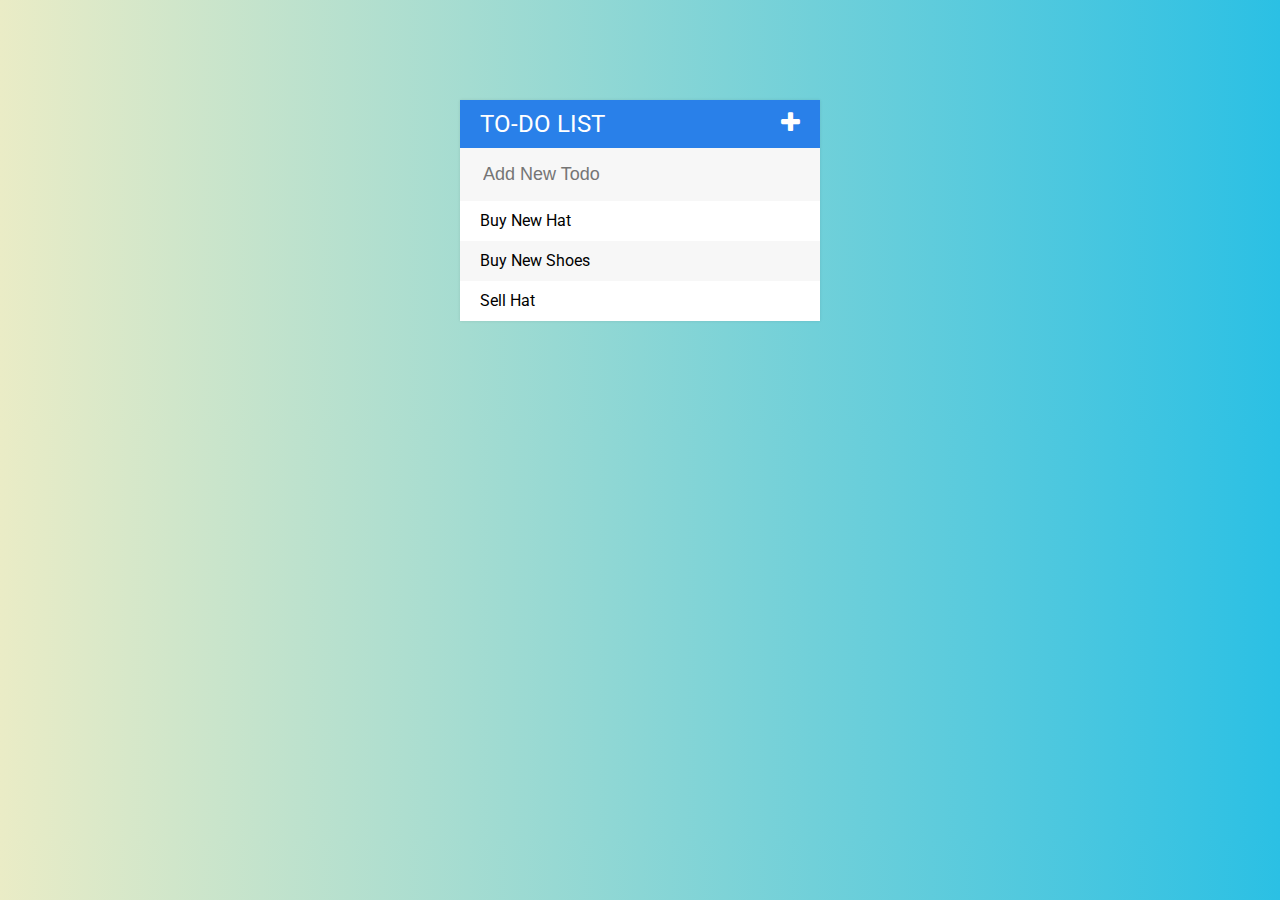
<file: TodoList/index.html>
<!DOCTYPE html>
<html>

<head>
    <title>ToDo List</title>
    <link rel="stylesheet" href="https://fonts.googleapis.com/css?family=Roboto:400,500,700">
    <link rel="stylesheet" href="assets/font-awesome-4.7.0/css/font-awesome.min.css">
    <link rel="stylesheet" type="text/css" href="assets/css/todos.css">
    <script type="text/javascript" src="assets/js/lib/jquery-3.1.1.min.js"></script>
</head>

<body>
    <div id="container">
        <h1>To-Do List<i class="fa fa-plus" id="toggleNewTodoInput"></i></h1>
        <input type="text" id="newTodoInput" placeholder="Add New Todo">
        <ul id="todoItems">
            <li class="todoItem"><span class="deleteButton"><i class="fa fa-trash"></i></span><span class="todoText">Buy New Hat</span></li>
            <li class="todoItem"><span class="deleteButton"><i class="fa fa-trash"></i></span><span class="todoText">Buy New Shoes</span></li>
            <li class="todoItem"><span class="deleteButton"><i class="fa fa-trash"></i></span><span class="todoText">Sell Hat</span></li>
        </ul>
    </div>

    <script type="text/javascript" src="assets/js/todos.js"></script>
</body>

</html>
</file>
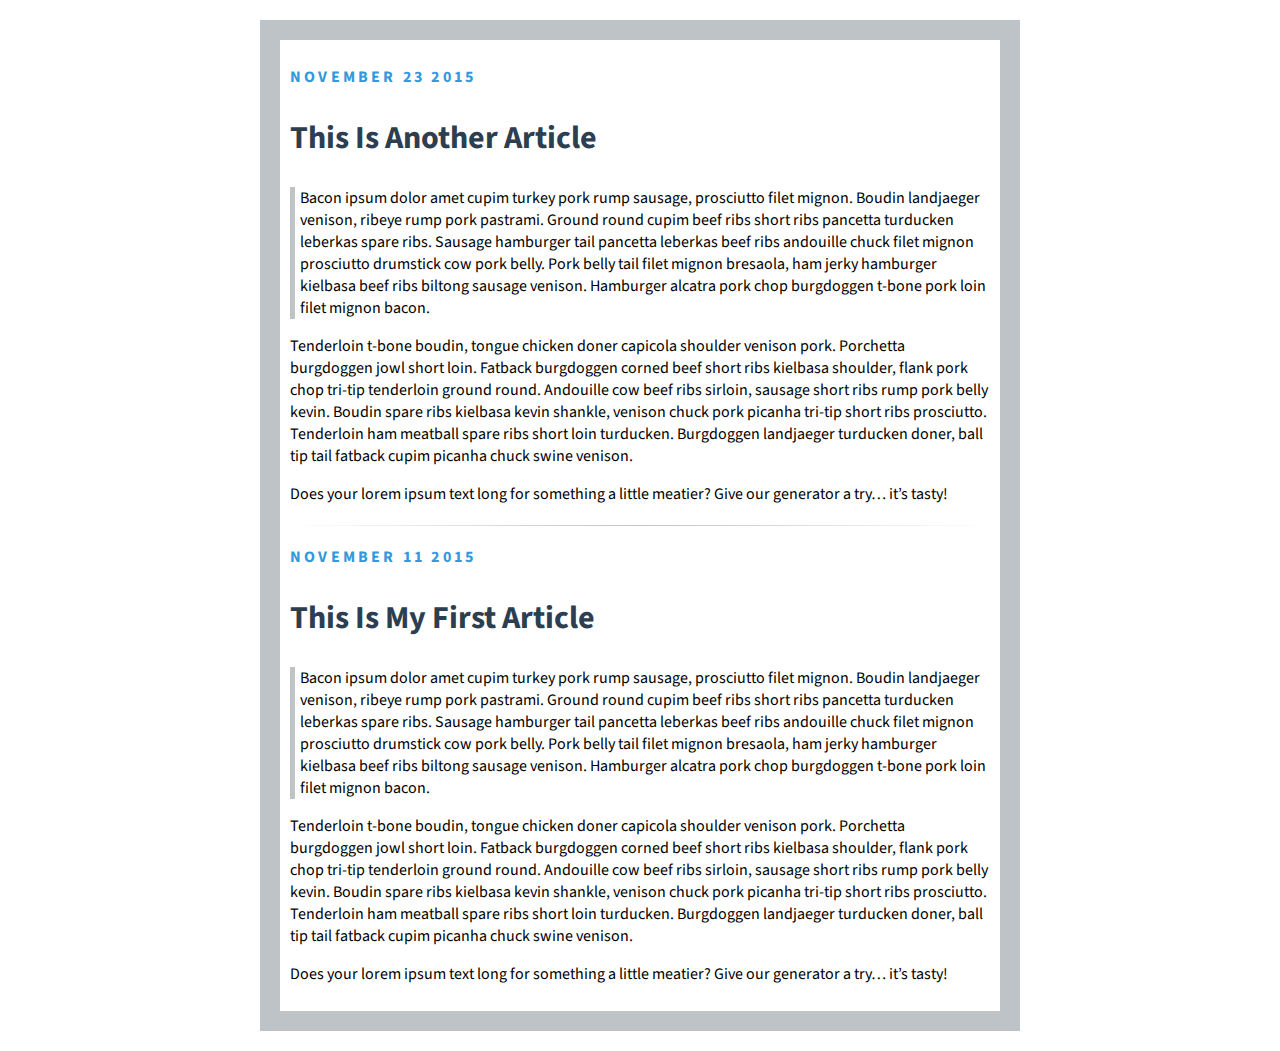
<file: blog.html>
<!DOCTYPE html>
<html>

<head>
    <title>My Blog</title>
    <link rel="stylesheet" type="text/css" href="blog.css">
    <link href="https://fonts.googleapis.com/css?family=Source+Sans+Pro:400,700" rel="stylesheet">
</head>

<body>
    <div class="post">
        <p>
            <time datetime="2015-11-23">November 23 2015</p>
        </p>
        <h2>this is another article</h2>
        <div>
            <p class="quote">
                Bacon ipsum dolor amet cupim turkey pork rump sausage, prosciutto filet mignon. Boudin landjaeger venison, ribeye rump pork pastrami. Ground round cupim beef ribs short ribs pancetta turducken leberkas spare ribs. Sausage hamburger tail pancetta leberkas beef ribs andouille chuck filet mignon prosciutto drumstick cow pork belly. Pork belly tail filet mignon bresaola, ham jerky hamburger kielbasa beef ribs biltong sausage venison. Hamburger alcatra pork chop burgdoggen t-bone pork loin filet mignon bacon.</p>
            </p>
            <p>
                Tenderloin t-bone boudin, tongue chicken doner capicola shoulder venison pork. Porchetta burgdoggen jowl short loin. Fatback burgdoggen corned beef short ribs kielbasa shoulder, flank pork chop tri-tip tenderloin ground round. Andouille cow beef ribs sirloin, sausage short ribs rump pork belly kevin. Boudin spare ribs kielbasa kevin shankle, venison chuck pork picanha tri-tip short ribs prosciutto. Tenderloin ham meatball spare ribs short loin turducken. Burgdoggen landjaeger turducken doner, ball tip tail fatback cupim picanha chuck swine venison.
            </p>
            <p>
                Does your lorem ipsum text long for something a little meatier? Give our generator a try… it’s tasty!
            </p>
        </div>
    </div>
    <hr>
    <div class="post">
        <p>
            <time datetime="2015-11-11">November 11 2015</p>
        </p>
        <h2>this is my first article</h2>
        <div>
            <p class="quote">
                Bacon ipsum dolor amet cupim turkey pork rump sausage, prosciutto filet mignon. Boudin landjaeger venison, ribeye rump pork pastrami. Ground round cupim beef ribs short ribs pancetta turducken leberkas spare ribs. Sausage hamburger tail pancetta leberkas beef ribs andouille chuck filet mignon prosciutto drumstick cow pork belly. Pork belly tail filet mignon bresaola, ham jerky hamburger kielbasa beef ribs biltong sausage venison. Hamburger alcatra pork chop burgdoggen t-bone pork loin filet mignon bacon.</p>
            </p>
            <p>
                Tenderloin t-bone boudin, tongue chicken doner capicola shoulder venison pork. Porchetta burgdoggen jowl short loin. Fatback burgdoggen corned beef short ribs kielbasa shoulder, flank pork chop tri-tip tenderloin ground round. Andouille cow beef ribs sirloin, sausage short ribs rump pork belly kevin. Boudin spare ribs kielbasa kevin shankle, venison chuck pork picanha tri-tip short ribs prosciutto. Tenderloin ham meatball spare ribs short loin turducken. Burgdoggen landjaeger turducken doner, ball tip tail fatback cupim picanha chuck swine venison.
            </p>
            <p>
                Does your lorem ipsum text long for something a little meatier? Give our generator a try… it’s tasty!
            </p>
        </div>
    </div>
</body>

</html>
</file>
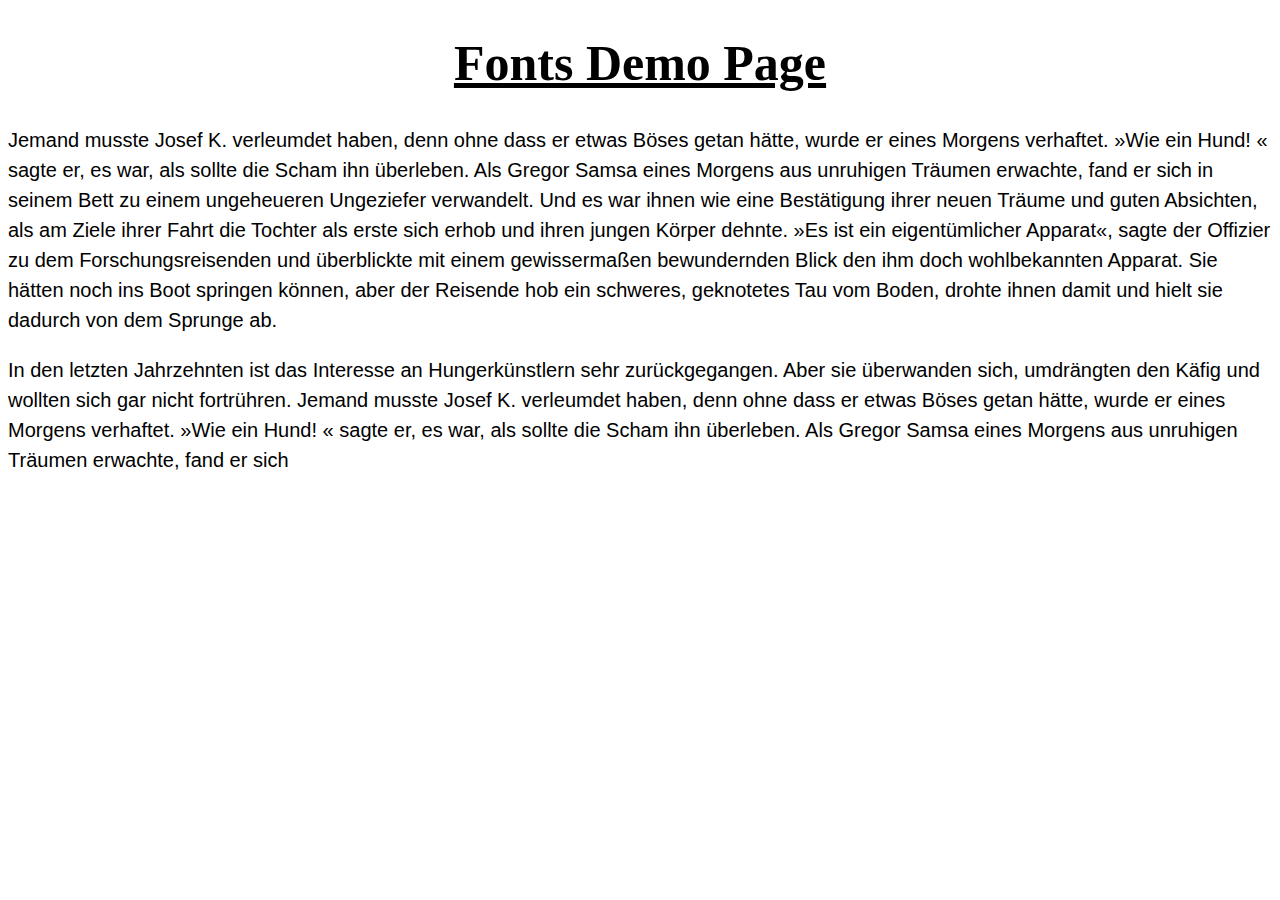
<file: fonts.html>
<!DOCTYPE html>
<html>

<head>
    <title>Fonts</title>
    <link rel="stylesheet" type="text/css" href="styles.css">
    <link href="https://fonts.googleapis.com/css?family=Raleway" rel="stylesheet">
</head>

<body>
    <h1>Fonts Demo Page</h1>
    <p>
        Jemand musste Josef K. verleumdet haben, denn ohne dass er etwas Böses getan hätte, wurde er eines Morgens verhaftet. »Wie ein Hund! « sagte er, es war, als sollte die Scham ihn überleben. Als Gregor Samsa eines Morgens aus unruhigen Träumen erwachte, fand er sich in seinem Bett zu einem ungeheueren Ungeziefer verwandelt. Und es war ihnen wie eine Bestätigung ihrer neuen Träume und guten Absichten, als am Ziele ihrer Fahrt die Tochter als erste sich erhob und ihren jungen Körper dehnte. »Es ist ein eigentümlicher Apparat«, sagte der Offizier zu dem Forschungsreisenden und überblickte mit einem gewissermaßen bewundernden Blick den ihm doch wohlbekannten Apparat. Sie hätten noch ins Boot springen können, aber der Reisende hob ein schweres, geknotetes Tau vom Boden, drohte ihnen damit und hielt sie dadurch von dem Sprunge ab.
    </p>
    <p>
        In den letzten Jahrzehnten ist das Interesse an Hungerkünstlern sehr zurückgegangen. Aber sie überwanden sich, umdrängten den Käfig und wollten sich gar nicht fortrühren. Jemand musste Josef K. verleumdet haben, denn ohne dass er etwas Böses getan hätte, wurde er eines Morgens verhaftet. »Wie ein Hund! « sagte er, es war, als sollte die Scham ihn überleben. Als Gregor Samsa eines Morgens aus unruhigen Träumen erwachte, fand er sich
    </p>
</body>

</html>
</file>
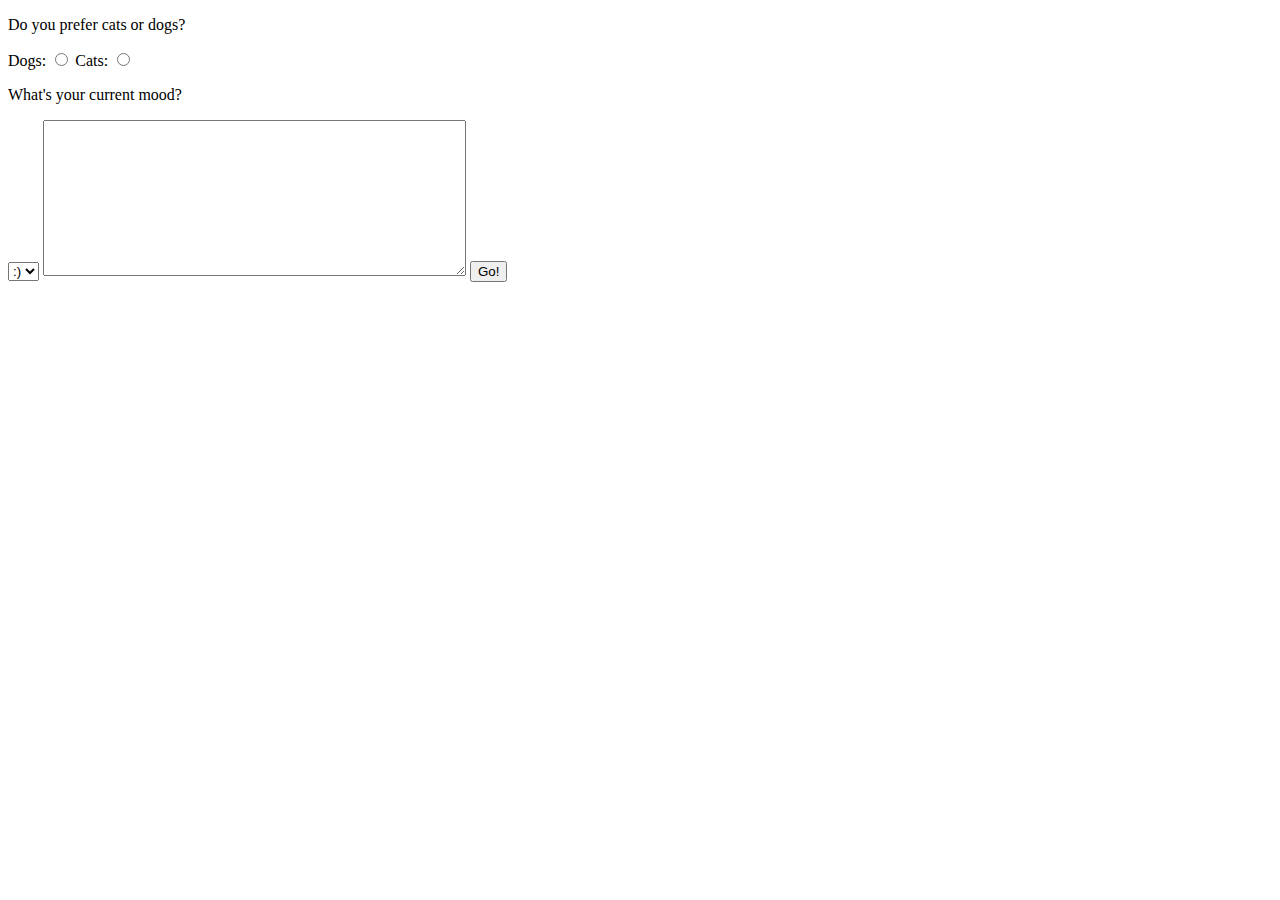
<file: inputs.html>
<!DOCTYPE html>
<html>

<head>
    <title>Inputs Demo</title>
</head>

<body>
    <p>Do you prefer cats or dogs?</p>
    <form>
        <label for="dogs">Dogs:</label>
        <input type="radio" name="petChoice" id="dogs" value="DOGS">
        <label for="cats">Cats:</label>
        <input type="radio" name="petChoise" id="cats" value="CATS">
        <p>What's your current mood?</p>
        <select name="mood">
            <option value="happy">:)</option>
            <option value="neutral">:|</option>
            <option value="sad">:(</option>
        </select>
        <textarea name="textarea" rows="10" cols="50">
        </textarea>
        <button>Go!</button>
    </form>
</body>

</html>
</file>
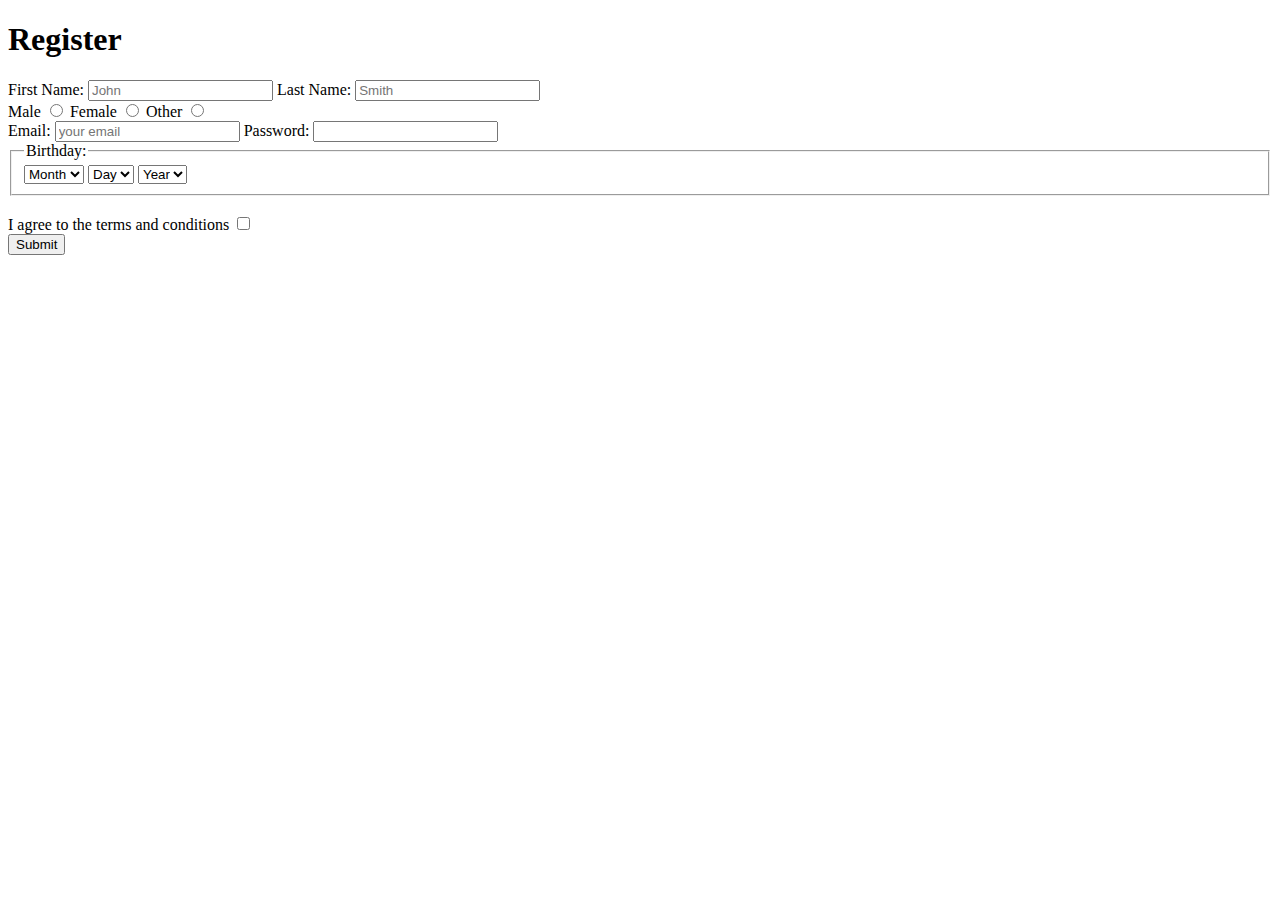
<file: register.html>
<!DOCTYPE html>
<html>

<head>
    <title>Register</title>
</head>

<body>
    <h1>Register</h1>
    <form>
        <label for="firstname">First Name:</label>
        <input type="text" name="firstname" id="firstname" placeholder="John" required>
        <label for="lastname">Last Name:</label>
        <input type="text" name="lastname" id="lastname" placeholder="Smith" required>
        <br>
        <label for="male">Male</label>
        <input type="radio" name="gender" id="male" value="male">
        <label for="male">Female</label>
        <input type="radio" name="gender" value="female">
        <label for="male">Other</label>
        <input type="radio" name="gender" value="other">
        <br>
        <label for="email">Email:</label>
        <input type="email" name="email" id="email" placeholder="your email" required>
        <label for="password">Password:</label>
        <input type="password" name="password" id="password" pattern=".{5,10}" required title="5 to 10 characters">
        <br>
        <fieldset>
            <legend>Birthday:</legend>
            <select name="month" id="month" aria-label="month">
                <option>Month</option>
            </select>
            <select name="day" id="day" aria-label="day">
                <option>Day</option>
            </select>
            <select name="year" id="year" aria-label="year">
                <option>Year</option>
            </select>
        </fieldset>
        <br>
        <label for="agree">I agree to the terms and conditions</label>
        <input type="checkbox" id="agree" required>
        <br>
        <button>Submit</button>
    </form>
</body>

</html>
</file>
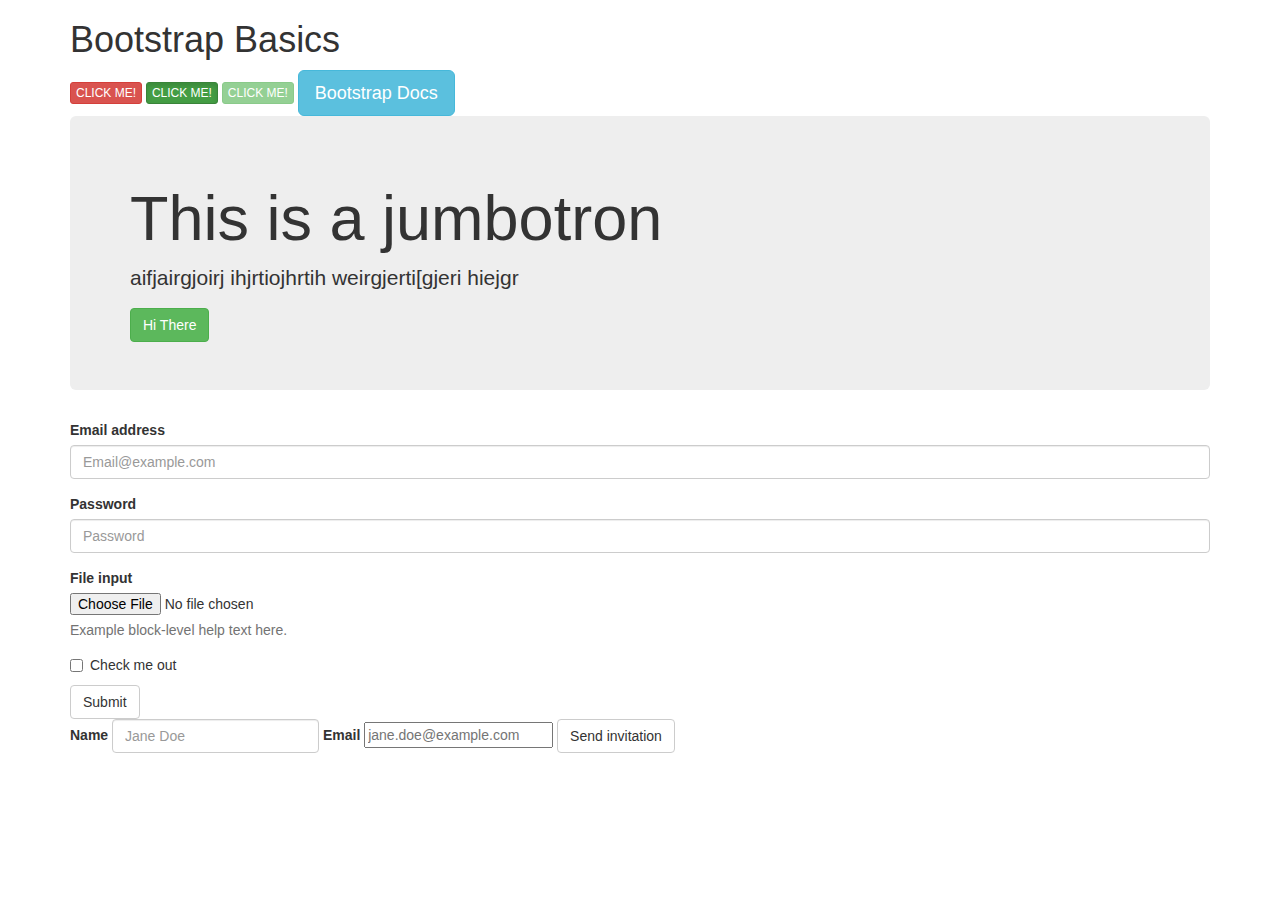
<file: first-bootstrap-project/demo.html>
<!DOCTYPE html>
<html>

<head>
    <title>Bootstrap Basics</title>
    <link rel="stylesheet" type="text/css" href="css/bootstrap.css">
</head>

<body>
    <div class="container">
        <h1>Bootstrap Basics</h1>
        <button class="btn btn-danger btn-xs">CLICK ME!</button>
        <button class="btn btn-success btn-xs active">CLICK ME!</button>
        <button class="btn btn-success btn-xs" disabled="disabled">CLICK ME!</button>
        <a href="http://www.getbootstrap.com" class="btn btn-info btn-lg">Bootstrap Docs</a>
        <div class="jumbotron">
            <h1>This is a jumbotron</h1>
            <p>aifjairgjoirj ihjrtiojhrtih weirgjerti[gjeri hiejgr</p>
            <button class="btn btn-success">Hi There</button>
        </div>
        <form>
            <div class="form-group">
                <label for="inputEmail">Email address</label>
                <input type="email" class="form-control" id="inputEmail" placeholder="Email@example.com">
            </div>
            <div class="form-group">
                <label for="inputPassword">Password</label>
                <input type="password" class="form-control" id="inputPassword" placeholder="Password">
            </div>
            <div class="form-group">
                <label for="inputFile">File input</label>
                <input type="file" id="fileInput">
                <p class="help-block">Example block-level help text here.</p>
            </div>
            <div class="checkbox">
                <label>
                    <input type="checkbox"> Check me out
                </label>
            </div>
            <button type="submit" class="btn btn-default">Submit</button>
        </form>
        <form class="form-inline">
            <div class="form-group">
                <label for="inputName">Name</label>
                <input type="text" class="form-control" id="inputName" placeholder="Jane Doe">
            </div>
            <div class="form-group">
                <label for="inputEmail2">Email</label>
                <input type="email" id="inputEmail2" placeholder="jane.doe@example.com">
            </div>
            <button type="submit" class="btn btn-default">Send invitation</button>
        </form>
    </div>
</body>

</html>
</file>
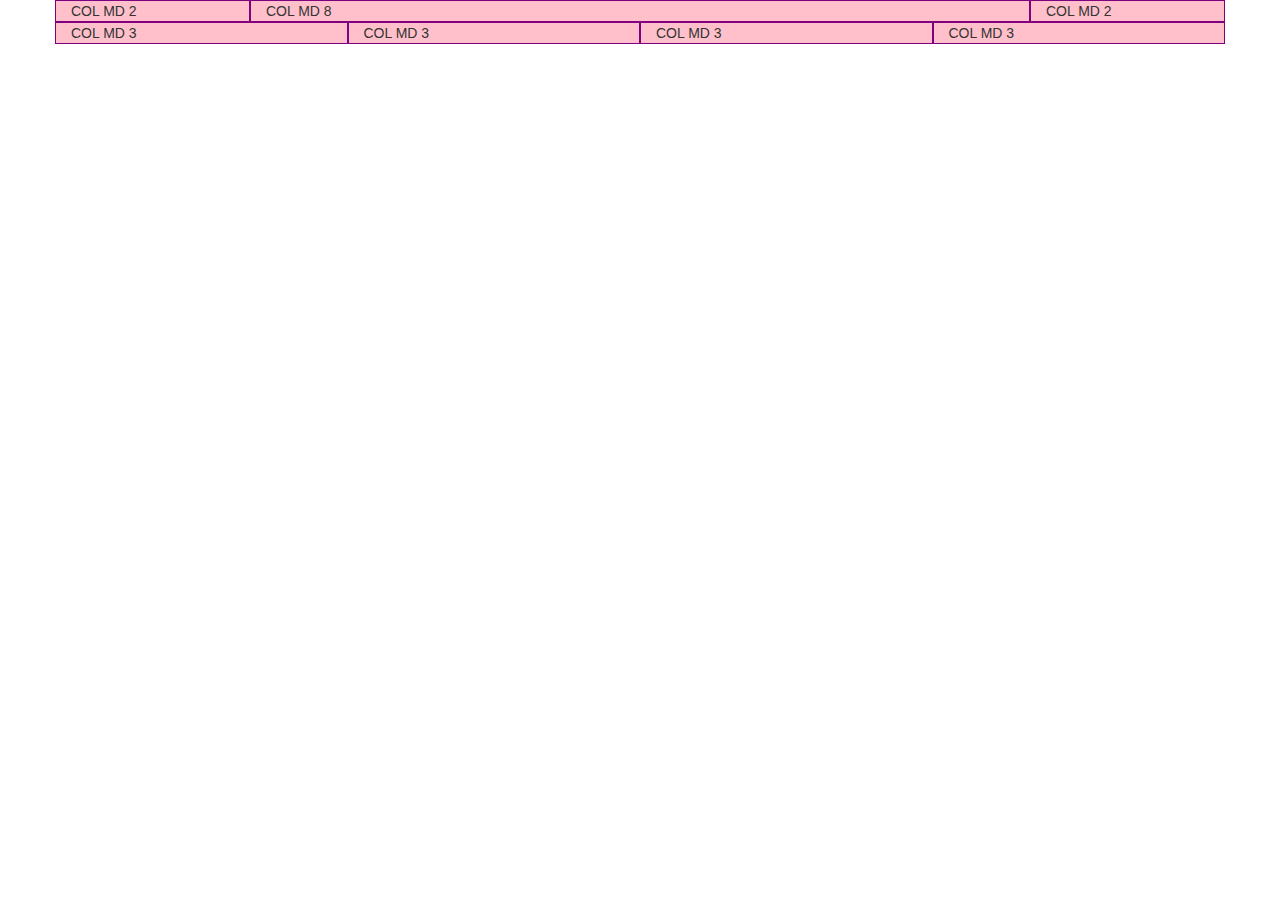
<file: first-bootstrap-project/grid.html>
<!DOCTYPE html>
<html>

<head>
    <title>Grid Demo</title>
    <link rel="stylesheet" type="text/css" href="css/bootstrap.css">
    <style type="text/css">
    .pink {
        background: pink;
        border: 1px solid purple;
    }
    </style>
</head>

<body>
    <div class="container">
        <div class="row">
            <div class="col-md-2 pink">COL MD 2</div>
            <div class="col-md-8 pink">COL MD 8</div>
            <div class="col-md-2 pink">COL MD 2</div>
        </div>
        <div class="row">
            <div class="col-md-3 pink">COL MD 3</div>
            <div class="col-md-3 pink">COL MD 3</div>
            <div class="col-md-3 pink">COL MD 3</div>
            <div class="col-md-3 pink">COL MD 3</div>
        </div>
    </div>
</body>

</html>
</file>
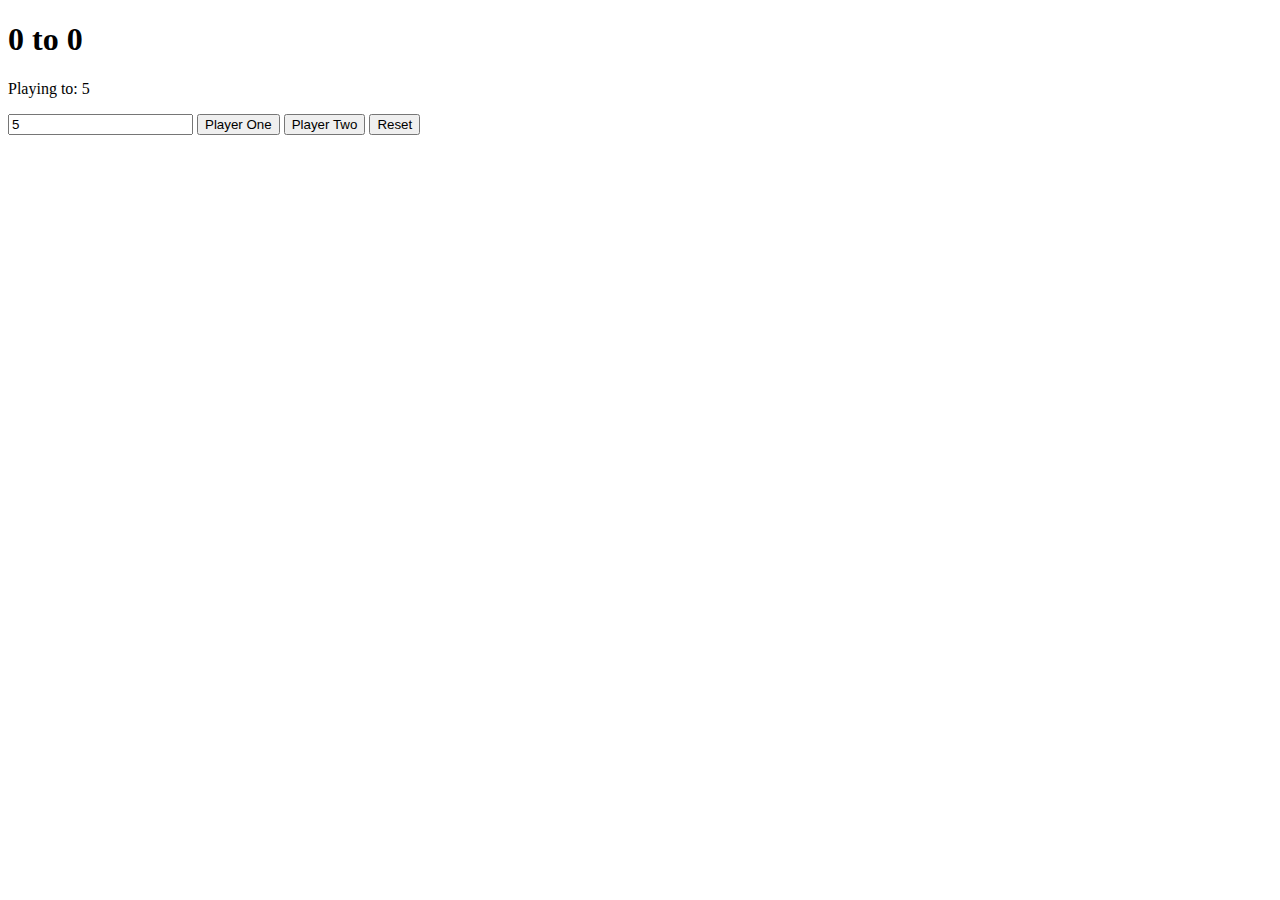
<file: first-bootstrap-project/score_keeper.html>
<!DOCTYPE html>
<html>

<head>
    <title>Score Keeper</title>
</head>

<body>
    <h1><span id="player_one_score">0</span> to <span id="player_two_score">0</span></h1>
    <p>
        Playing to: <span id="number_of_games_to_win">5</span>
    </p>
    <input type="number" id="number_of_games_to_win_input" value=5>
    <button id="player_one_won">Player One</button>
    <button id="player_two_won">Player Two</button>
    <button id="reset">Reset</button>
    <script src="score_keeper.js"></script>
</body>

</html>
</file>
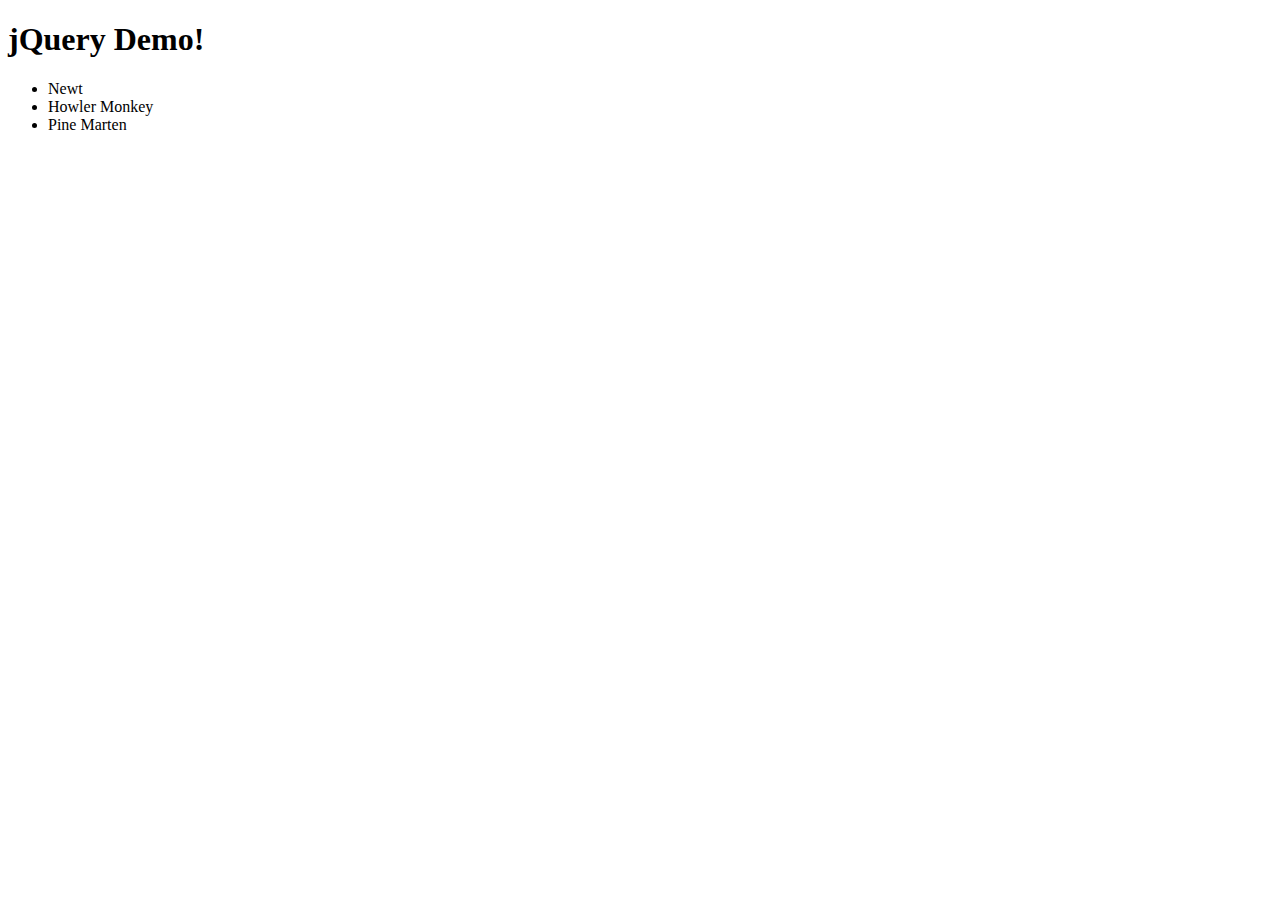
<file: jquery-demo/jQueryDemo.html>
<!DOCTYPE html>
<html>

<head>
    <title>jQuery Demo</title>
    <script src="https://code.jquery.com/jquery-3.1.1.min.js" integrity="sha256-hVVnYaiADRTO2PzUGmuLJr8BLUSjGIZsDYGmIJLv2b8=" crossorigin="anonymous"></script>
</head>

<body>
    
</body>
<h1>jQuery Demo!</h1>
<ul>
	<li>Newt</li>
	<li>Howler Monkey</li>
	<li>Pine Marten</li>
</ul>
</html>
</file>
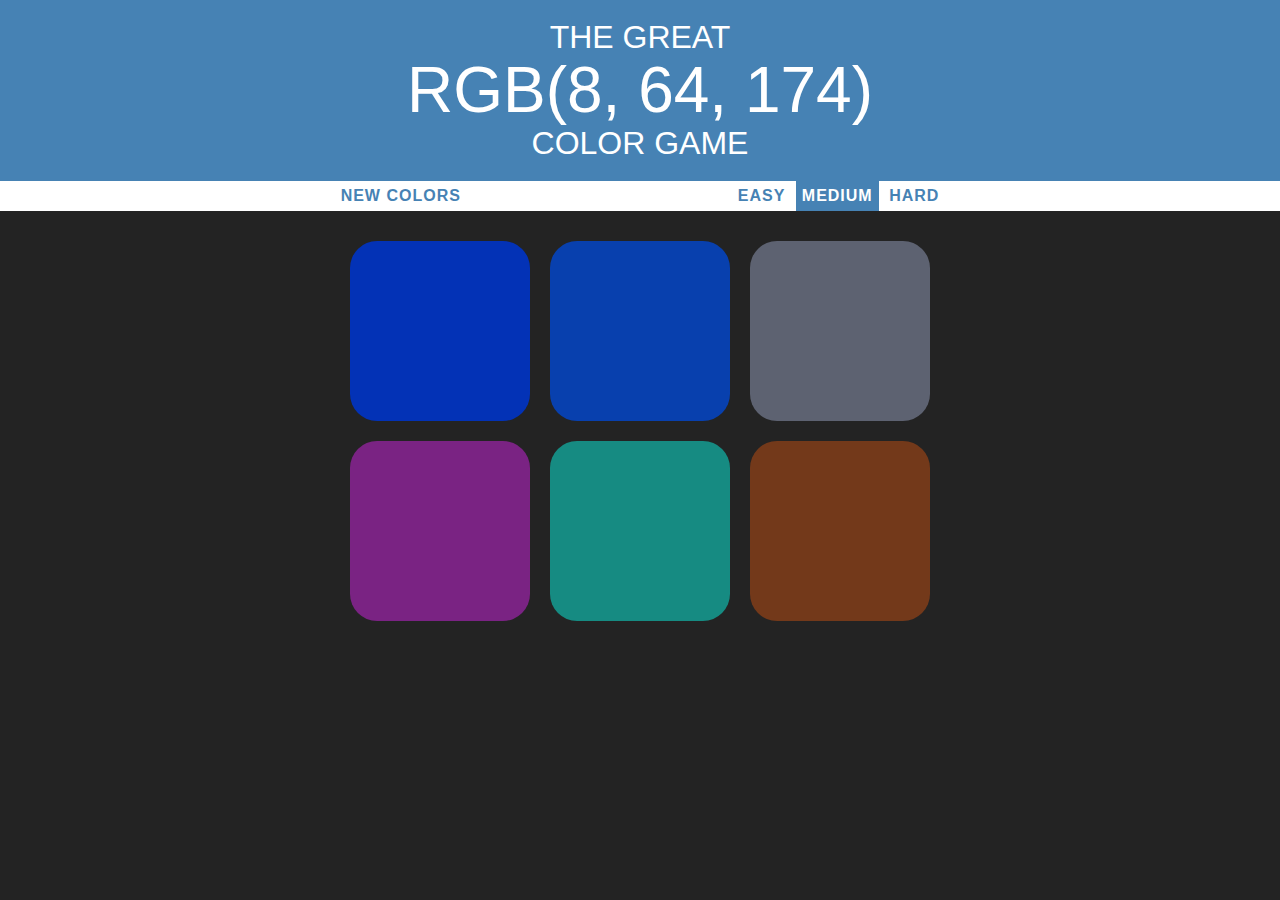
<file: rgb-guessing-game/colorGame.html>
<!DOCTYPE html>
<html>

<head>
    <title>Color Game</title>
    <link rel="stylesheet" type="text/css" href="colorGame.css">
</head>

<body>
    <h1>The Great <span id="colorDisplay">RGB</span> Color Game</h1>
    <div id="stripe">
        <button id="resetButton">New Colors</button>
        <span id="messageDisplay"></span>
        <button class="difficultyBtn" difficulty="3">Easy</button>
        <button class="difficultyBtn selected" difficulty="6">Medium</button>
        <button class="difficultyBtn" difficulty="9">Hard</button>
    </div>
    <div id="colorsContainer"></div>

    <script src="colorGame.js"></script>
</body>

</html>
</file>
<file: TodoList/assets/css/todos.css>
body {
    font-family: 'Roboto';
    /* fallback for old browsers */
    background: #2BC0E4;
    /* Chrome 10-25, Safari 5.1-6 */
    background: -webkit-linear-gradient(to left, #2BC0E4, #EAECC6);
    /* W3C, IE 10+/ Edge, Firefox 16+, Chrome 26+, Opera 12+, Safari 7+ */
    background: linear-gradient(to left, #2BC0E4, #EAECC6);
}

h1 {
    background-color: #2980e9;
    color: white;
    margin: 0;
    padding: 10px 20px;
    text-transform: uppercase;
    font-size: 24px;
    font-weight: normal;
}


.completed {
    color: gray;
    text-decoration: line-through;
}

.deleteButton {
	background: #e74c3c;
	height: 40px;
	margin-right: 20px;
	text-align: center;
	color: white;
	width: 0;
	display: inline-block;
	transition: width 0.2s linear;
	opacity: 0;
}

.todoItem {
    background: #fff;
    height: 40px;
    line-height: 40px;
    color: 666;
}

.todoItem:hover .deleteButton {
	width:40px;
	opacity: 1.0;
}

.todoItem:nth-child(2n) {
    background: #f7f7f7;
}

#toggleNewTodoInput {
	float: right;
}

#newTodoInput {
    color: #2980b9;
    font-size: 18px;
    background-color: #f7f7f7;
    width: 100%;
    padding: 13px 13px 13px 20px;
    border: 3px solid rgba(0, 0, 0, 0);
    -moz-box-sizing: border-box;
    -webkit-box-sizing: border-box;
    -ms-box-sizing: border-box;
    box-sizing: border-box;
}

#todoItems {
    list-style: none;
    margin: 0;
    padding: 0;
}

#container {
    width: 360px;
    margin: 100px auto;
    background: #f7f7f7;
    box-shadow: 0 0 3px rgba(0, 0, 0, 0.1);
}

#newTodoInput:focus {
    background: #fff;
    border: 3px solid #2980b9;
    outline: none;
}
</file>
<file: blog.css>
body {
    padding: 10px;
    margin: 20px auto;
    max-width: 700px;
    width: 80%;
    /*border*/
    border: 20px solid #bdc3c7;
    /*text*/
    font-family: 'Source Sans Pro';
}

hr {
    border: 0;
    height: 1px;
    background-image: linear-gradient(to right, white, #bdc3c7, white);
    margin: 20px 0;
}

h2 {
    color: #2c3e50;
    text-transform: capitalize;
    font-weight: 700;
    font-size: 2.0rem;
}

time {
    color: #3498db;
    letter-spacing: 0.2rem;
    font-weight: 700;
    text-transform: uppercase;
}

.quote {
    border-left: 5px solid #bdc3c7;
    padding-left: 5px;
}
</file>
<file: styles.css>
p {
	font-family: 'Railway', sans-serif;
}

h1 {
	font-family: Georgia;
}

body {
	font-size: 10px;
}

h1 {
	font-size: 5.0em;
}

p {
	font-size: 2.0em;
}

p {
	font-weight: normal;
}

p {
	line-height: 1.5;
}

h1 {
	text-align: center;
}

h1 {
	text-decoration: underline;
}
</file>
<file: rgb-guessing-game/colorGame.css>
body {
    background-color: #232323;
    margin: 0;
    font-family: helvetica;
}

h1 {
    text-align: center;
    line-height: 1.1;
    font-weight: normal;
    color: white;
    background-color: steelblue;
    margin: 0;
    text-transform: uppercase;
    padding: 20px 0;
    transition: background 0.6s;
    -webkit-transition: background 0.6s;
    -moz-transition: background 0.6s;
}

#stripe .selected {
    color: white;
    background: steelblue;
}

#stripe button {
    outline: none;
    border: none;
    background: none;
    text-transform: uppercase;
    color: steelblue;
    font-weight: 700;
    letter-spacing: 1px;
    font-size: inherit;
    height: 100%;
    transition: all 0.3s;
    -webkit-transition: all 0.3s;
    -moz-transition: all 0.3s;
}

#stripe button:hover {
    color: white;
    background: steelblue;
}

#messageDisplay {
    display: inline-block;
    width: 20%;
    text-align: center;
    text-transform: uppercase;
    color: steelblue;
    font-weight: 700;
    letter-spacing: 1px;
    font-size: inherit;
}

#colorDisplay {
    font-size: 2em;
    display: block;
}

#stripe {
    background: white;
    height: 30px;
    text-align: center;
}

#colorsContainer {
    margin: 20px auto;
    max-width: 600px;
}

.square {
    width: 30%;
    padding-bottom: 30%;
    float: left;
    margin: 1.66%;
    border-radius: 15%;
    transition: background 0.6s;
    -webkit-transition: background 0.6s;
    -moz-transition: background 0.6s;
}
</file>
